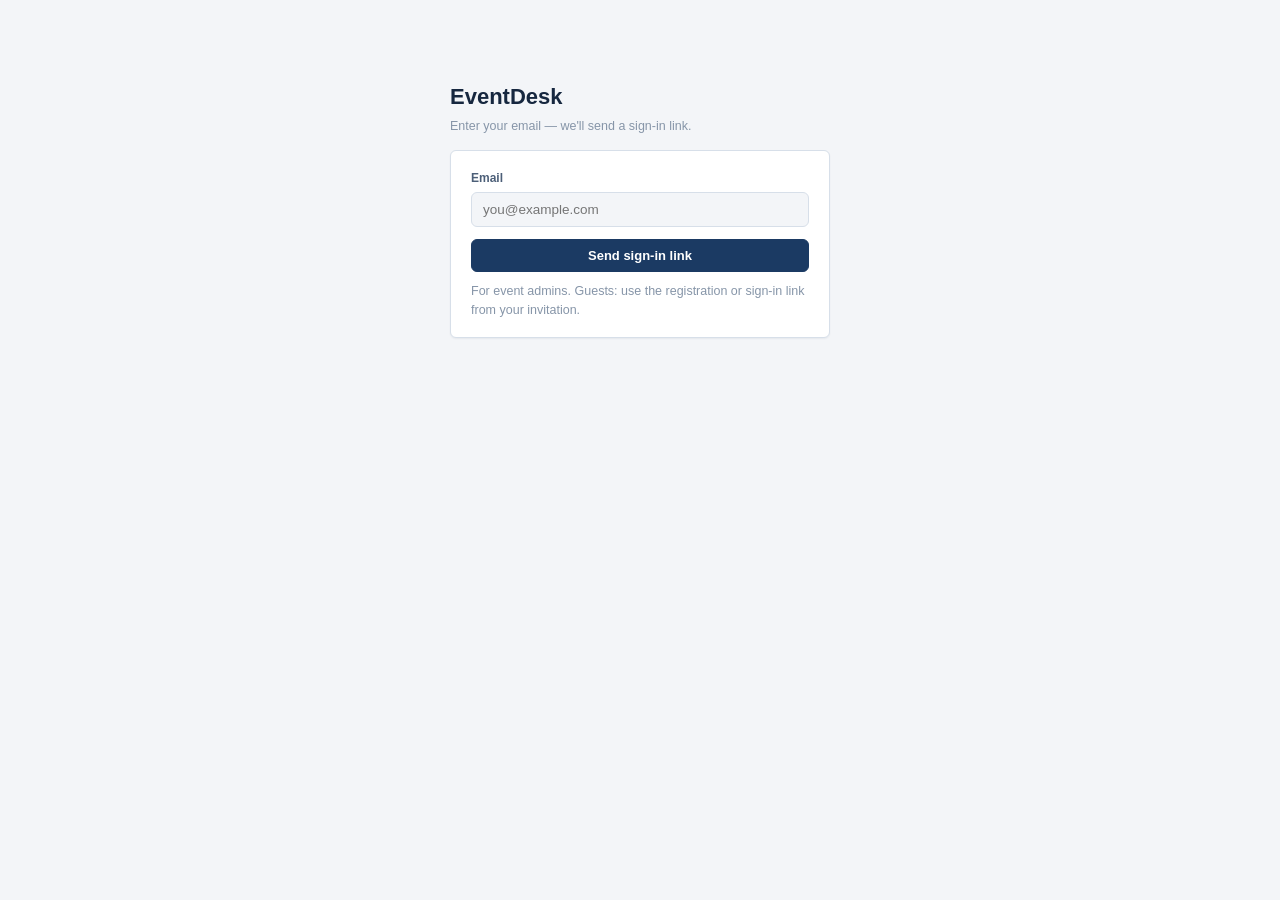
<file: index.html>
<!doctype html>
<html lang="en">
<head>
<meta charset="utf-8" />
<meta name="viewport" content="width=device-width, initial-scale=1" />
<!-- ADR 0018 — defense-in-depth, not the primary fix (escaping is). script-src
     still needs 'unsafe-inline': every page's logic is one inline <script>
     block, no build step to add nonces. img-src allows any https: source
     since ADR 0009's per-org branding logoUrl is an admin-set external URL. -->
<meta http-equiv="Content-Security-Policy" content="default-src 'self'; script-src 'self' 'unsafe-inline'; style-src 'self' 'unsafe-inline'; img-src 'self' https: data:; connect-src 'self' https://staging-api.eventdesk.click; object-src 'none'; base-uri 'none'; frame-ancestors 'none';" />
<title>EventDesk — Sign in</title>
<link rel="stylesheet" href="style.css" />
</head>
<body>
<div class="shell" style="max-width: 420px; padding-top: 80px;">
  <img id="org-logo" class="org-logo" alt="" />
  <h1 id="heading">EventDesk</h1>
  <p class="hint" id="subheading">Enter your email — we'll send a sign-in link.</p>

  <div id="notice"></div>

  <div class="card" id="admin-signin-card">
    <div class="field">
      <label for="email">Email</label>
      <input id="email" type="email" placeholder="you@example.com" autocomplete="email" />
    </div>
    <button class="btn" id="submit-btn" style="width:100%;">Send sign-in link</button>
    <p class="hint" style="margin: 10px 0 0;">For event admins. Guests: use the registration or sign-in link from your invitation.</p>
  </div>

  <div class="card" id="register-card" style="display:none;">
    <!-- ADR 0050 — bold caps heading, first card on the page. -->
    <p style="margin:0 0 12px; font-size:15px; font-weight:800; letter-spacing:0.04em; color:var(--ink);">NEW HERE? REGISTER BELOW</p>
    <div class="field-row">
      <div class="field"><label for="reg-first">First name</label><input id="reg-first" /></div>
      <div class="field"><label for="reg-last">Last name</label><input id="reg-last" /></div>
    </div>
    <div class="field">
      <label for="reg-email">Email</label>
      <input id="reg-email" type="email" placeholder="you@example.com" autocomplete="email" />
    </div>
    <div class="field" id="reg-company-wrap">
      <label for="reg-company">Company (optional)</label>
      <input id="reg-company" />
    </div>
    <div id="reg-custom-questions"></div>
    <button class="btn" id="register-btn" style="width:100%;">Register</button>
  </div>

  <div class="card" id="closed-card" style="display:none;">
    <p class="hint" style="margin:0;">New registration for this event is by invitation only. Already on the list? Use the form below to get your sign-in link.</p>
  </div>

  <!-- ADR 0029 — always shown once an event's page loads, independent of
       allowSelfRegistration. Matches POST /register's existing-attendee
       branch, which never checked that toggle to begin with — only the
       create-new-attendee branch does. Lets a CSV-imported or
       admin-added attendee get their own link on their own schedule
       without an admin having to individually resend it for them.
       ADR 0050 — sits at the bottom, below registration (M&K asked for
       new guests to see the registration form first). -->
  <div class="card" id="lookup-card" style="display:none;">
    <p class="hint" style="margin:0 0 10px;"><strong>Already Registered?</strong> To make changes to your reservation, enter email below:</p>
    <div class="field">
      <label for="lookup-email">Email</label>
      <input id="lookup-email" type="email" placeholder="you@example.com" autocomplete="email" />
    </div>
    <button class="btn" id="lookup-btn" style="width:100%;">Get my sign-in link</button>
  </div>
</div>

<script src="config.js"></script>
<script>
  const notice = document.getElementById("notice");

  // ADR 0040 follow-up (2026-09-23, caught live by user testing): `notice`
  // sits at the very top of the page, but the registration form is now
  // much taller with custom questions added — a result rendered here could
  // sit off-screen below the fold (worse on mobile with the keyboard still
  // open from the last field), making a successful submission look like
  // nothing happened. Scroll it into view on every update so the result is
  // never silently invisible.
  function showNotice(text, kind) {
    notice.innerHTML = `<div class="notice ${kind}">${text}</div>`;
    notice.scrollIntoView({ behavior: "smooth", block: "center" });
  }

  // ADR 0009 — applies an org's branding (if any) via the CSS custom
  // properties style.css already expresses every color through. Null/
  // missing fields are left alone, so a partial branding object (e.g. just
  // a logo, no colors) doesn't fall back to nothing.
  function applyBranding(branding) {
    if (!branding) return;
    if (branding.primaryColor) {
      document.documentElement.style.setProperty("--navy", branding.primaryColor);
      document.documentElement.style.setProperty("--navy-mid", branding.primaryColor);
    }
    if (branding.accentColor) {
      document.documentElement.style.setProperty("--accent", branding.accentColor);
    }
    if (branding.logoUrl) {
      const logo = document.getElementById("org-logo");
      logo.src = branding.logoUrl;
      logo.style.display = "block";
    }
  }

  function showDevLinkOrSuccess(data, successText) {
    if (data.devLink) {
      showNotice(
        `Dev mode — no email sent. <a href="${data.devLink}">Click here to continue</a>.`,
        "warn",
      );
    } else if (data.emailQueued) {
      // ADR 0053 — not sent yet, but it will retry on its own.
      showNotice("We're sending a lot of email right now. Yours is queued and will arrive later, so there's no need to ask again.", "warn");
    } else if (data.emailDelivered === false) {
      // ADR 0023 — Resend was configured but rejected the send (e.g. an
      // unverified-domain restriction, a bad address). The underlying
      // request already succeeded; only the notification failed.
      showNotice(
        "Something happened, but the email couldn't be sent. Try requesting a new link in a moment.",
        "error",
      );
    } else {
      showNotice(successText, "success");
    }
  }

  async function requestAdminMagicLink() {
    const email = document.getElementById("email").value.trim();
    if (!email) return showNotice("Enter an email address.", "error");

    const btn = document.getElementById("submit-btn");
    btn.disabled = true;
    btn.textContent = "Sending…";

    try {
      // No eventId here — this form only ever matches admin_memberships
      // (see auth.ts). Guests use the event-scoped registration form below.
      const res = await fetch(`${API_BASE_URL}/auth/magic-link`, {
        method: "POST",
        headers: { "Content-Type": "application/json" },
        body: JSON.stringify({ email }),
      });
      const data = await res.json();
      showDevLinkOrSuccess(data, "Check your email for a sign-in link.");
    } catch (err) {
      showNotice("Something went wrong. Try again.", "error");
    } finally {
      btn.disabled = false;
      btn.textContent = "Send sign-in link";
    }
  }

  // ADR 0029 — same endpoint as full registration, but only ever sends
  // eventId + email. Only meaningful against an attendee who already
  // exists (admin-added or CSV-imported) — a non-existent email gets the
  // same generic response as everything else here, no enumeration.
  async function submitLookup(eventId) {
    const email = document.getElementById("lookup-email").value.trim();
    if (!email) return showNotice("Enter an email address.", "error");

    const btn = document.getElementById("lookup-btn");
    btn.disabled = true;
    btn.textContent = "Sending…";

    try {
      const res = await fetch(`${API_BASE_URL}/register`, {
        method: "POST",
        headers: { "Content-Type": "application/json" },
        body: JSON.stringify({ eventId, email }),
      });
      const data = await res.json();
      // ADR 0025 amendment — a 429 used to fall through to the success
      // message, telling a rate-limited guest their link was on its way.
      if (!res.ok) {
        showNotice(data.error ?? "Something went wrong. Try again.", "error");
        return;
      }
      showDevLinkOrSuccess(data, "Check your email — we've sent you a sign-in link.");
    } catch (err) {
      showNotice("Something went wrong. Try again.", "error");
    } finally {
      btn.disabled = false;
      btn.textContent = "Get my sign-in link";
    }
  }

  // ADR 0040 — org-authored custom registration questions. Rendered from
  // the event's own `questions` array (GET /events/:eventId/public)
  // instead of the fixed markup this form used to have; a question with a
  // `visibleIf` rule starts hidden and only appears once the controlling
  // question's answer matches, mirroring the server's own re-check in
  // POST /register so nothing required-but-hidden can block submission.
  let registrationQuestions = [];

  function questionFieldId(questionId) {
    return `reg-q-${questionId}`;
  }

  function renderCustomQuestions(questions) {
    registrationQuestions = questions;

    // ADR 0040 follow-up (2026-09-23, caught live testing): the legacy
    // free-text "Company (optional)" field predates org-authored custom
    // questions and has nothing to do with them — but an org that adds its
    // own "Company" question (M&K's case) ends up with two fields both
    // labeled "Company" on the same form, which is genuinely confusing,
    // not just redundant. Hide the legacy one whenever a custom question
    // uses that exact label, rather than adding a new per-event
    // "hide the legacy field" setting for a problem this narrow.
    const hasCustomCompanyQuestion = questions.some((q) => q.label.trim().toLowerCase() === "company");
    document.getElementById("reg-company-wrap").style.display = hasCustomCompanyQuestion ? "none" : "";

    const container = document.getElementById("reg-custom-questions");
    container.innerHTML = questions
      .map((q) => {
        const fieldId = questionFieldId(q.id);
        const input =
          q.fieldType === "select"
            ? `<select id="${fieldId}"><option value="">Select…</option>${q.options
                .map((o) => `<option value="${escapeHtml(o)}">${escapeHtml(o)}</option>`)
                .join("")}</select>`
            : `<input id="${fieldId}" />`;
        return `<div class="field" id="${fieldId}-wrap" data-question-id="${escapeHtml(q.id)}" style="${q.visibleIf ? "display:none;" : ""}">
          <label for="${fieldId}">${escapeHtml(q.label)}${q.required ? "" : " (optional)"}</label>
          ${input}
        </div>`;
      })
      .join("");

    // Wire visibility: whenever a select this event's questions depend on
    // changes, show/hide dependents and clear their value while hidden so
    // a stale answer from a previously-visible state can't sneak into the
    // submission.
    for (const controller of questions.filter((q) => q.fieldType === "select")) {
      const dependents = questions.filter((q) => q.visibleIf?.questionId === controller.id);
      if (dependents.length === 0) continue;
      document.getElementById(questionFieldId(controller.id)).addEventListener("change", (e) => {
        for (const dep of dependents) {
          const wrap = document.getElementById(`${questionFieldId(dep.id)}-wrap`);
          const visible = e.target.value === dep.visibleIf.value;
          wrap.style.display = visible ? "" : "none";
          if (!visible) document.getElementById(questionFieldId(dep.id)).value = "";
        }
      });
    }
  }

  function collectQuestionAnswers() {
    const answers = [];
    for (const q of registrationQuestions) {
      const wrap = document.getElementById(`${questionFieldId(q.id)}-wrap`);
      if (wrap.style.display === "none") continue; // hidden by an unmet visibleIf
      const value = document.getElementById(questionFieldId(q.id)).value.trim();
      if (!value) {
        if (q.required) throw new Error(`"${q.label}" is required.`);
        continue;
      }
      answers.push({ questionId: q.id, value });
    }
    return answers;
  }

  async function submitRegistration(eventId) {
    const firstName = document.getElementById("reg-first").value.trim();
    const lastName = document.getElementById("reg-last").value.trim();
    const email = document.getElementById("reg-email").value.trim();
    const companyName = document.getElementById("reg-company").value.trim();

    if (!firstName || !lastName || !email) {
      return showNotice("First name, last name, and email are required.", "error");
    }

    let answers;
    try {
      answers = collectQuestionAnswers();
    } catch (err) {
      return showNotice(err.message, "error");
    }

    const btn = document.getElementById("register-btn");
    btn.disabled = true;
    btn.textContent = "Submitting…";

    try {
      // Same endpoint whether this is a brand-new registration or a
      // returning attendee who lost their link — the response looks
      // identical either way, on purpose.
      const res = await fetch(`${API_BASE_URL}/register`, {
        method: "POST",
        headers: { "Content-Type": "application/json" },
        body: JSON.stringify({ eventId, firstName, lastName, email, companyName, answers }),
      });
      const data = await res.json();
      if (!res.ok) {
        showNotice(data.error ?? "Something went wrong. Try again.", "error");
        return;
      }
      showDevLinkOrSuccess(data, "Check your email — we've sent you a sign-in link.");
    } catch (err) {
      showNotice("Something went wrong. Try again.", "error");
    } finally {
      btn.disabled = false;
      btn.textContent = "Register";
    }
  }

  async function setUpEventMode(eventId) {
    try {
      const res = await fetch(`${API_BASE_URL}/events/${encodeURIComponent(eventId)}/public`);
      if (!res.ok) throw new Error("event not found");
      const event = await res.json();

      document.getElementById("admin-signin-card").style.display = "none";
      document.getElementById("heading").textContent = event.name;
      document.getElementById("subheading").textContent = `${event.startDate} – ${event.endDate}`;
      applyBranding(event.branding);

      // ADR 0029 — always available, independent of allowSelfRegistration.
      document.getElementById("lookup-card").style.display = "";
      document.getElementById("lookup-btn").addEventListener("click", () => submitLookup(eventId));
      document.getElementById("lookup-email").addEventListener("keydown", (e) => {
        if (e.key === "Enter") submitLookup(eventId);
      });

      if (event.allowSelfRegistration) {
        document.getElementById("register-card").style.display = "";
        renderCustomQuestions(event.questions ?? []);
        document.getElementById("register-btn").addEventListener("click", () =>
          submitRegistration(eventId),
        );
      } else {
        document.getElementById("closed-card").style.display = "";
      }
    } catch (err) {
      showNotice("That event link isn't valid.", "error");
    }
  }

  // ADR 0019 — returns true only on a *successful* verify (redirects away
  // immediately, so the caller never needs to do anything else). On
  // failure/expiry, returns false so the caller can fall through to
  // setUpEventMode() when a guest link's ?event= param is present — this
  // used to unconditionally return true whenever a token existed, which
  // meant an expired guest link could never reach that fallback at all.
  async function verifyFromUrl() {
    const params = new URLSearchParams(window.location.search);
    const token = params.get("token");
    if (!token) return false;

    showNotice("Signing you in…", "warn");
    try {
      const res = await fetch(
        `${API_BASE_URL}/auth/verify?token=${encodeURIComponent(token)}`,
      );
      if (!res.ok) throw new Error("verify failed");
      const data = await res.json();

      localStorage.setItem("eventdesk_session", data.sessionToken);
      localStorage.setItem("eventdesk_role", data.role);
      // ADR 0005 — platform_admin is a third role; without this branch it
      // would have silently fallen into the guest page.
      const destinations = { admin: "admin.html", platform_admin: "platform.html" };
      window.location.href = destinations[data.role] ?? "me.html";
      return true;
    } catch (err) {
      const eventId = params.get("event");
      if (!eventId) {
        showNotice("That link is invalid or expired. Request a new one below.", "error");
      }
      // else: fall through silently — setUpEventMode's own card (register
      // or closed) replaces the generic error with something actionable.
      return false;
    }
  }

  // ADR 0056 — a confirm link (add a sign-in address, or a claimed work
  // address). Applying it signs the person in, like a sign-in link.
  async function confirmEmailFromUrl() {
    const token = new URLSearchParams(window.location.search).get("confirmEmail");
    if (!token) return false;
    showNotice("Confirming…", "warn");
    try {
      const res = await fetch(`${API_BASE_URL}/auth/confirm-email`, {
        method: "POST",
        headers: { "Content-Type": "application/json" },
        body: JSON.stringify({ token }),
      });
      const data = await res.json();
      if (!res.ok) {
        showNotice(data.error || "That link is invalid or expired.", "error");
        return true;
      }
      localStorage.setItem("eventdesk_session", data.sessionToken);
      localStorage.setItem("eventdesk_role", data.role);
      window.location.href = `me.html?confirmed=${encodeURIComponent(data.outcome)}`;
    } catch (err) {
      showNotice("That link is invalid or expired.", "error");
    }
    return true;
  }

  document.getElementById("submit-btn").addEventListener("click", requestAdminMagicLink);
  document.getElementById("email").addEventListener("keydown", (e) => {
    if (e.key === "Enter") requestAdminMagicLink();
  });

  (async () => {
    if (await confirmEmailFromUrl()) return;
    const handledToken = await verifyFromUrl();
    if (handledToken) return;

    const eventId = new URLSearchParams(window.location.search).get("event");
    if (eventId) await setUpEventMode(eventId);
  })();
</script>
</body>
</html>
</file>
<file: style.css>
:root {
  --bg: #f3f5f8;
  --surface: #ffffff;
  --surface-2: #e8edf3;
  --ink: #16273f;
  --ink-soft: #4c5f78;
  --ink-faint: #8695a8;
  --border: #d7dfe9;
  --navy: #1b3a63;
  --navy-mid: #2f5c9e;
  --accent: #a93226;
  --success: #2c7a4b;
  --success-soft: #e0efe4;
  --warning: #a86b0c;
  --warning-soft: #f6ead0;
  --radius: 6px;
  --font-body: -apple-system, BlinkMacSystemFont, "Segoe UI", Roboto, Arial, sans-serif;
}

* { box-sizing: border-box; }

body {
  margin: 0;
  background: var(--bg);
  color: var(--ink);
  font-family: var(--font-body);
  line-height: 1.5;
}

.shell { max-width: 640px; margin: 0 auto; padding: 32px 20px 80px; }
.shell.wide { max-width: 1100px; }

/* ADR 0009 — logo slot for organization branding. Hidden by default;
   shown by JS only when a branding.logoUrl is actually present. */
.org-logo { display: none; max-height: 44px; max-width: 100%; margin: 0 0 12px; }

h1 { font-size: 22px; margin: 0 0 4px; }
h2 { font-size: 15px; text-transform: uppercase; letter-spacing: 0.04em; margin: 0 0 4px; }
p.hint { font-size: 12.5px; color: var(--ink-faint); margin: 0 0 14px; }

.card {
  background: var(--surface);
  border: 1px solid var(--border);
  border-radius: var(--radius);
  padding: 18px 20px;
  margin-bottom: 16px;
  box-shadow: 0 1px 2px rgba(22,39,63,0.06);
}

.field { display: flex; flex-direction: column; gap: 5px; margin-bottom: 12px; }
.field label { font-size: 12px; font-weight: 600; color: var(--ink-soft); }
.field input, .field select, .field textarea {
  padding: 9px 11px; border: 1px solid var(--border); border-radius: var(--radius);
  background: var(--bg); color: var(--ink); font-size: 13.5px; font-family: inherit;
}
.field-row { display: grid; grid-template-columns: 1fr 1fr; gap: 12px; }

.card-row { display: grid; grid-template-columns: 1fr 1fr; gap: 16px; margin-bottom: 16px; }
.card-row .card { margin-bottom: 0; }
@media (max-width: 720px) { .card-row { grid-template-columns: 1fr; } }

/* ADR 0028 — admin.html's left nav. */
.admin-shell { display: flex; gap: 24px; align-items: flex-start; }
.admin-nav { display: flex; flex-direction: column; gap: 2px; width: 168px; flex-shrink: 0; position: sticky; top: 24px; }
.admin-nav .nav-link, .admin-nav .nav-external {
  text-align: left; padding: 9px 12px; border: 1px solid transparent; background: none; border-radius: var(--radius);
  font-size: 13px; font-weight: 600; color: var(--ink-soft); cursor: pointer; font-family: inherit;
}
.admin-nav .nav-link:hover, .admin-nav .nav-external:hover { background: var(--surface-2); }
.admin-nav .nav-link.active { background: var(--surface); color: var(--ink); border-color: var(--border); box-shadow: 0 1px 2px rgba(22,39,63,0.06); }
.admin-nav .nav-divider { border: none; border-top: 1px solid var(--border); margin: 8px 4px; }
/* .nav-external (product tour link) is a plain <a>, not a .nav-link — it
   deliberately has no data-page, so it must NOT match the .nav-link
   selector showPage()'s click handler queries, or clicking it would call
   showPage(undefined) and blank out the page underneath the new tab. */
.admin-nav .nav-external { text-decoration: none; display: block; box-sizing: border-box; }
.admin-main { flex: 1; min-width: 0; }
@media (max-width: 820px) {
  .admin-shell { flex-direction: column; }
  .admin-nav { flex-direction: row; flex-wrap: wrap; width: 100%; position: static; }
}

.readonly-field {
  padding: 9px 11px; border: 1px dashed var(--border); border-radius: var(--radius);
  background: var(--surface-2); color: var(--ink-soft); font-size: 13.5px;
}

.btn {
  font-size: 13px; font-weight: 600; border-radius: var(--radius);
  padding: 8px 16px; border: 1px solid var(--navy); background: var(--navy);
  color: #fff; cursor: pointer;
}
.btn.ghost { background: transparent; color: var(--ink); border-color: var(--border); }
.btn:disabled { opacity: 0.5; cursor: not-allowed; }

table { width: 100%; border-collapse: collapse; font-size: 13px; }
th { text-align: left; font-size: 11px; text-transform: uppercase; letter-spacing: 0.05em;
     color: var(--ink-faint); padding: 8px 10px; border-bottom: 1px solid var(--border); }
td { padding: 8px 10px; border-bottom: 1px solid var(--border); }

.badge {
  display: inline-block; font-size: 10.5px; font-weight: 700; text-transform: uppercase;
  letter-spacing: 0.04em; border-radius: 20px; padding: 2px 9px; background: var(--surface-2);
  color: var(--ink-soft);
}
.badge.vip { background: var(--warning-soft); color: var(--warning); }

.notice { font-size: 12.5px; padding: 9px 11px; border-radius: var(--radius); margin-bottom: 14px; }
.notice.warn { background: var(--warning-soft); color: var(--warning); }
.notice.error { background: #f8ddd9; color: var(--accent); }
.notice.success { background: var(--success-soft); color: var(--success); }

/* ADR 0047 — admin.html's #notice floats at the top of the viewport so a
   save far down a long settings page still shows its result. Scoped to
   this class (guest pages keep the in-flow banner). */
.notice-toast {
  position: fixed; top: 12px; left: 50%; transform: translateX(-50%);
  z-index: 1000; width: min(560px, calc(100vw - 32px)); pointer-events: none;
}
.notice-toast .notice {
  pointer-events: auto; cursor: pointer; margin: 0;
  box-shadow: 0 6px 18px rgba(15, 23, 42, 0.18);
}
.travel-gap-box {
  border: 1px solid var(--warning); background: var(--warning-soft);
  border-radius: var(--radius); padding: 10px 12px; margin: 8px 0 4px;
}
.travel-gap-box .gap-row { display: flex; align-items: center; gap: 10px; margin-top: 6px; font-size: 12.5px; }
.travel-gap-box .gap-row span { min-width: 140px; }
.travel-gap-box input { max-width: 100px; }
input.needs-value { outline: 2px solid var(--accent); outline-offset: 1px; }
</file>
